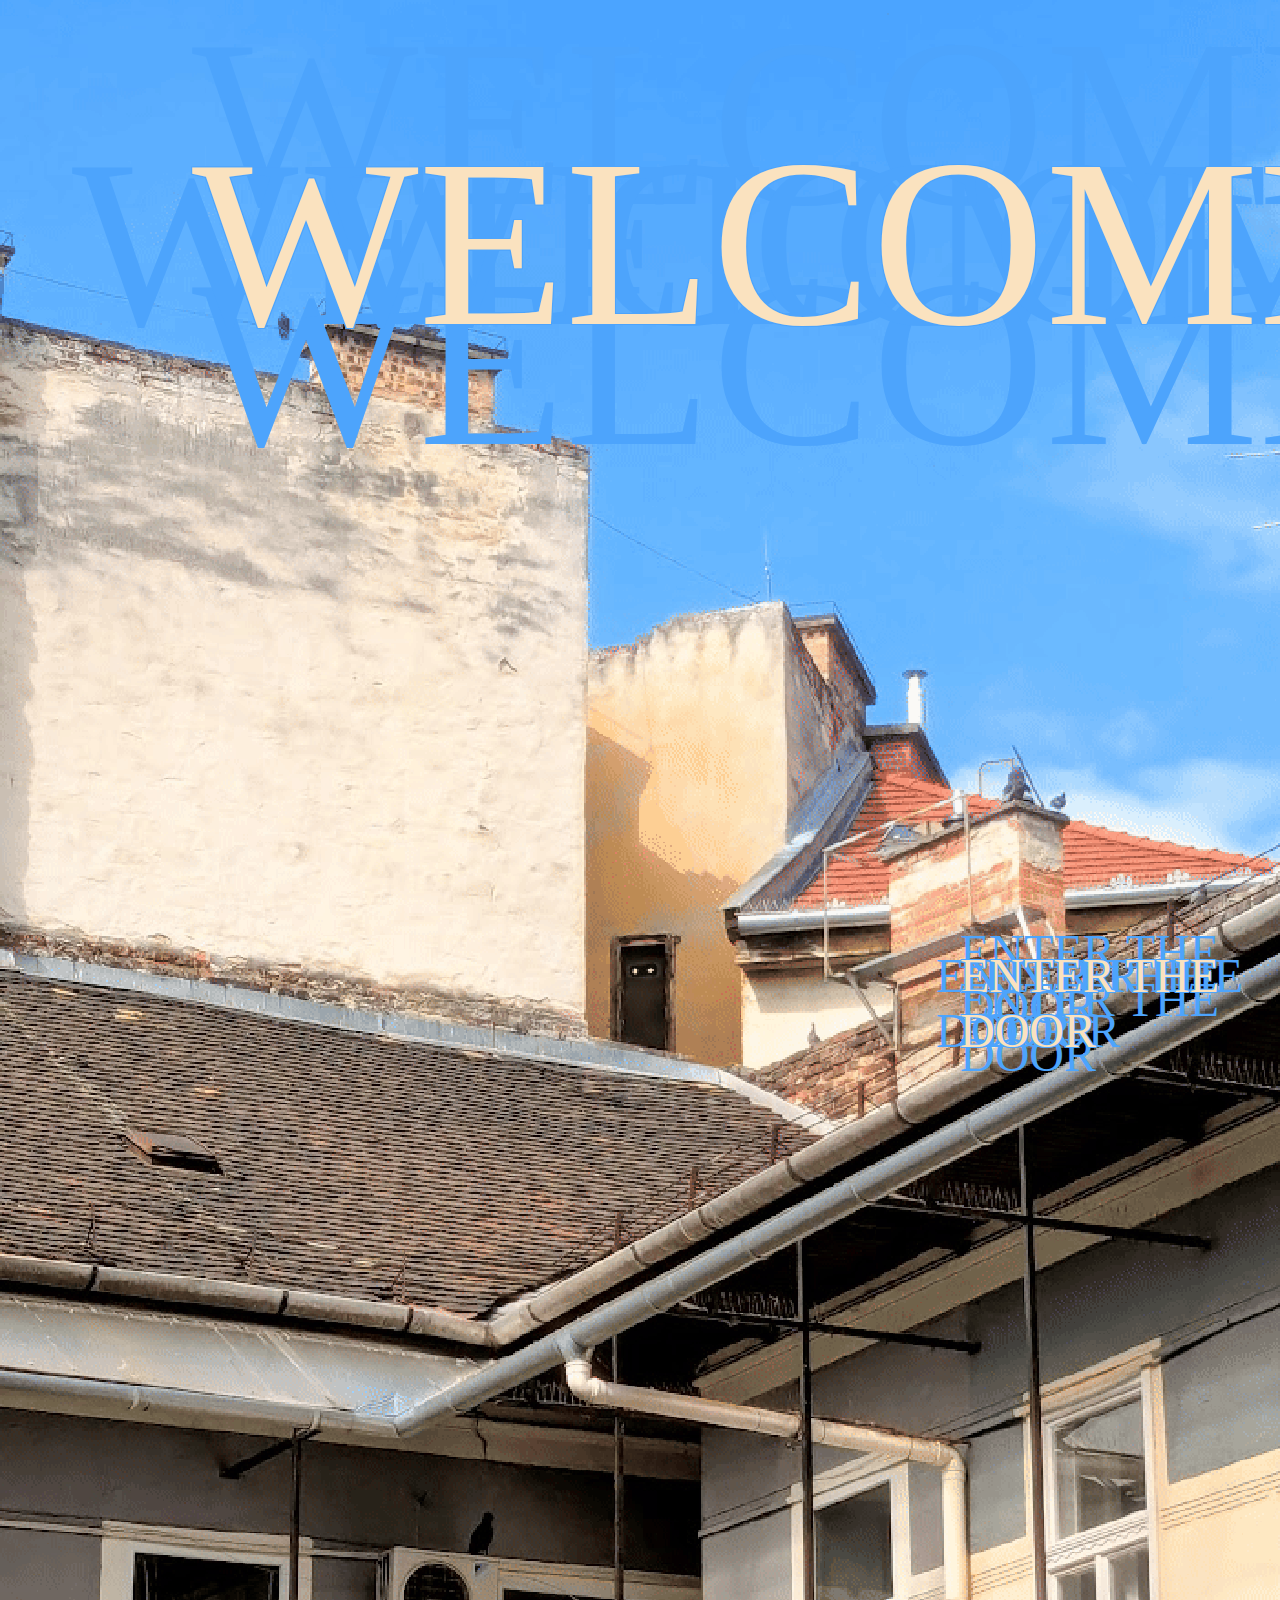
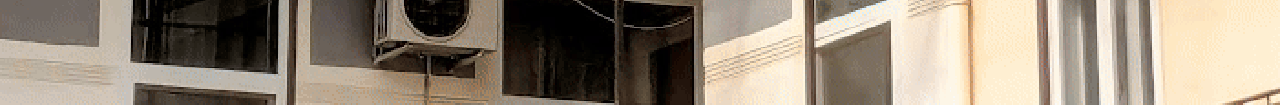
<file: public/index.html>
<!DOCTYPE html>
<html>
  <head>
    <meta charset="UTF-8">
    <meta name="viewport" content="width=device-width, initial-scale=1.0">
    <title>enter the door</title>
    <link href="index.css" rel="stylesheet" type="text/css" media="all">
  </head>
  <body>
    <p class="title">WELCOME</p>
    <p class="enter_text">ENTER THE DOOR</p>
    <img src="door.gif" class="door"></img>
    <a class="door_button" id="door_button" href="./pages/computer/"></a>
  </body>
</html>
</file>
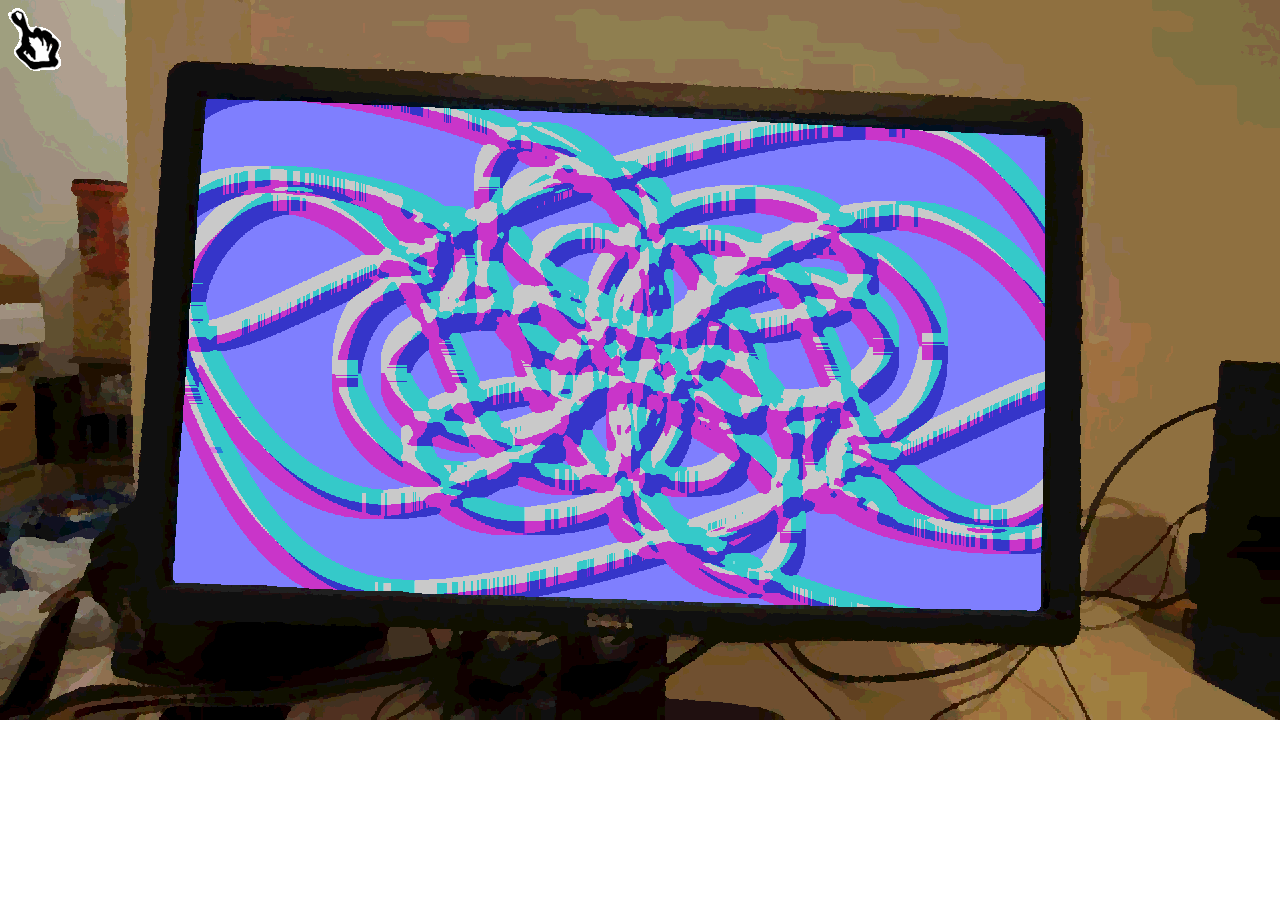
<file: public/pages/computer/index.html>
<!DOCTYPE html>
<html>
  <head>
    <meta charset="UTF-8">
    <meta name="viewport" content="width=device-width, initial-scale=1.0">
    <title>confuse yourself</title>
    <script type="module" src="computer.js"></script>
    <link href="computer.css" rel="stylesheet" type="text/css" media="all">
  </head>
  <body>
    <img src="../../shared/images/cursor.gif" id="cursor" class="cursor">
    <img src="res/computer.png" class="computer"></img>
    <a class="computer_button" id="computer_button" href="../home/"></a>
  </body>
</html>
</file>
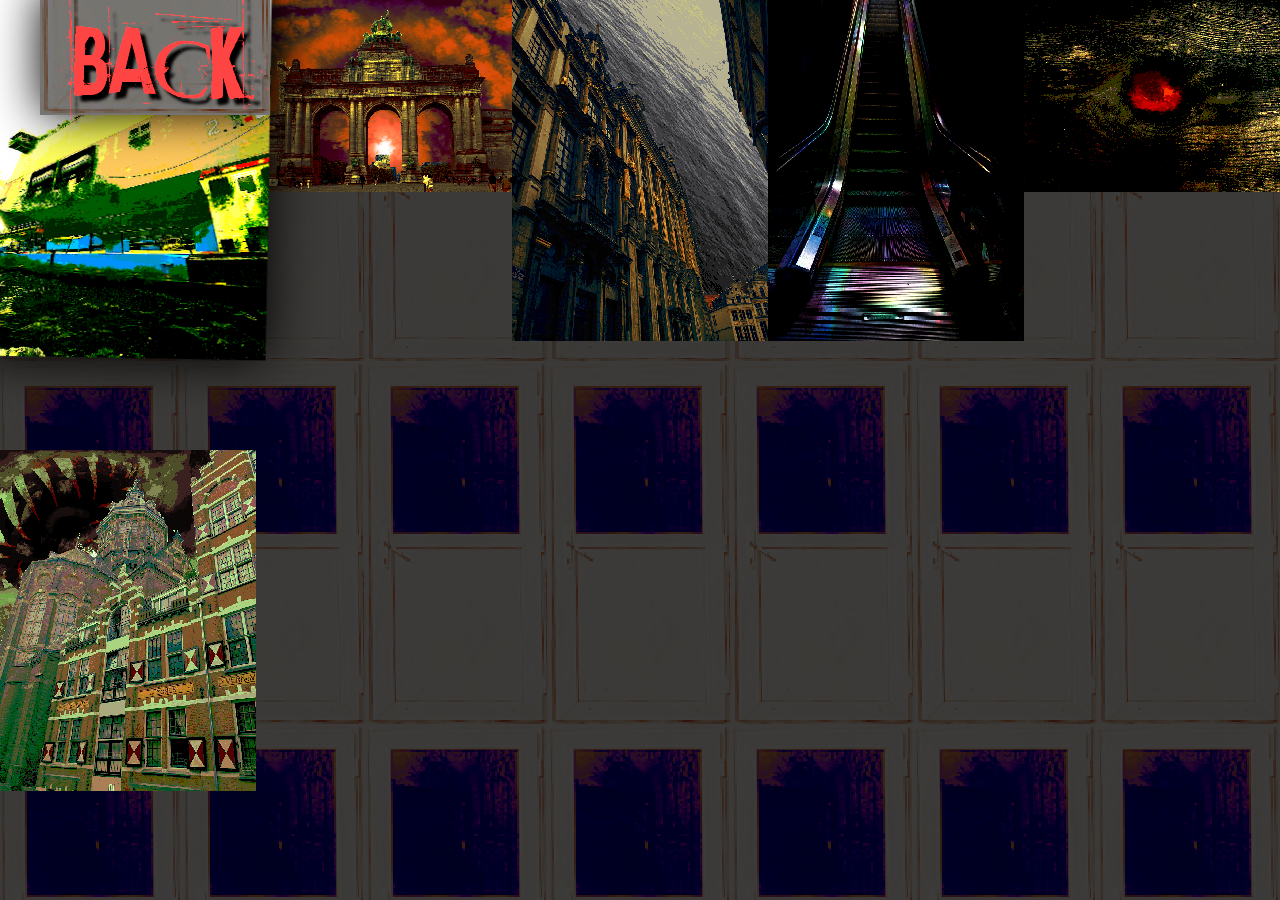
<file: public/pages/gallery/index.html>
<!DOCTYPE html>
<html>
  <head>
    <meta charset="UTF-8">
    <meta name="viewport" content="width=device-width, initial-scale=1.0">
    <title>for the eyes</title>
    <script type="module" src="gallery.js"></script>
    <link href="gallery.css" rel="stylesheet" type="text/css" media="all">
  </head>
  <body>
    <img src="../../shared/images/cursor.gif" id="cursor" class="cursor">
    
    <div id="overlay" class="overlay"></div>

    <div id="back_button" class="back_button">BACK</div>

    <div class="container">
      <img draggable="false" class="image" src="res/gallery/decayed_ship.png">
      <img draggable="false" class="image" src="res/gallery/gates_to_hell.png">
      <img draggable="false" class="image" src="res/gallery/golden_towers_at_sea.png">
      <img draggable="false" class="image" src="res/gallery/scale_to_heaven.png">
      <img draggable="false" class="image" src="res/gallery/table.png">
      <img draggable="false" class="image" src="res/gallery/tower_eater.png">
    </div>
  </body>
</html>
</file>
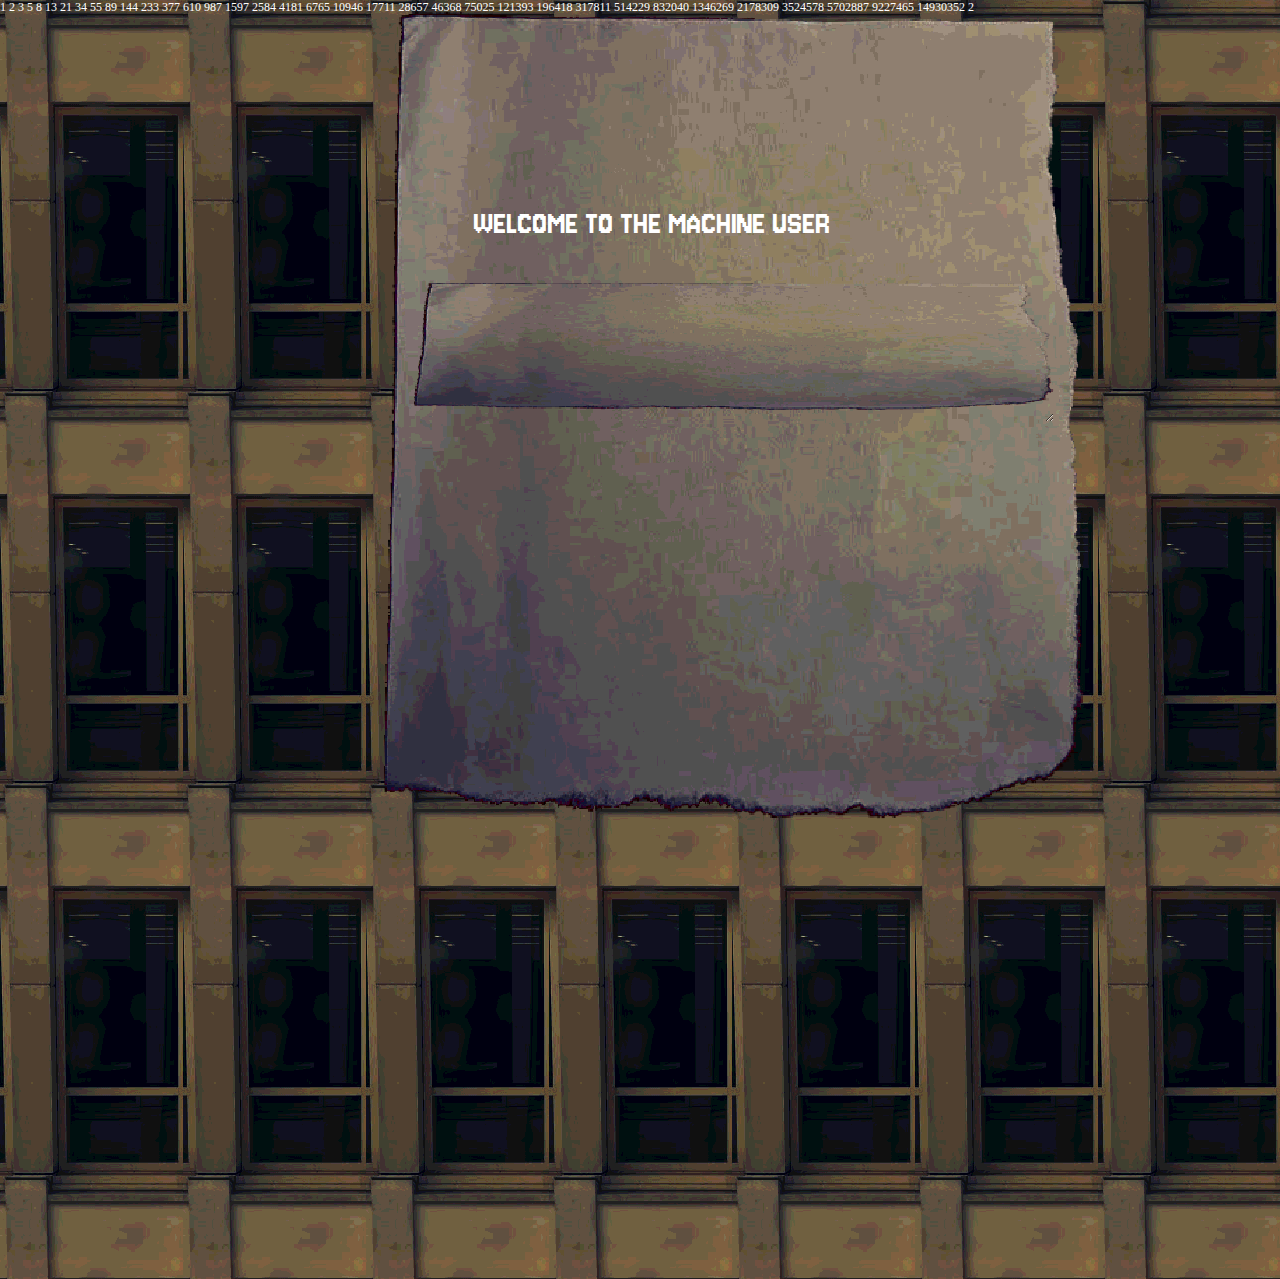
<file: public/pages/home/index.html>
<!DOCTYPE html>
<html>
  <head>
    <meta charset="UTF-8">
    <meta name="viewport" content="width=device-width, initial-scale=1.0">
    <title>for the brain</title>
    <script type="module" src="home.js"></script>
    <link href="home.css" rel="stylesheet" type="text/css" media="all">
  </head>
  <body id="body" class="body body_light">
    <div id="background" class="background"></div>

    <div id="overlay" class="overlay"></div>

    <div class="terminal terminal_light" id="terminal">
      <div class="terminal_output terminal_output_light" id="terminal_output"><br></div>
      <textarea placeholder=">" maxlength="52" class="terminal_input terminal_input_light" id="terminal_input"></textarea>
    </div>
  </body>
</html>
</file>
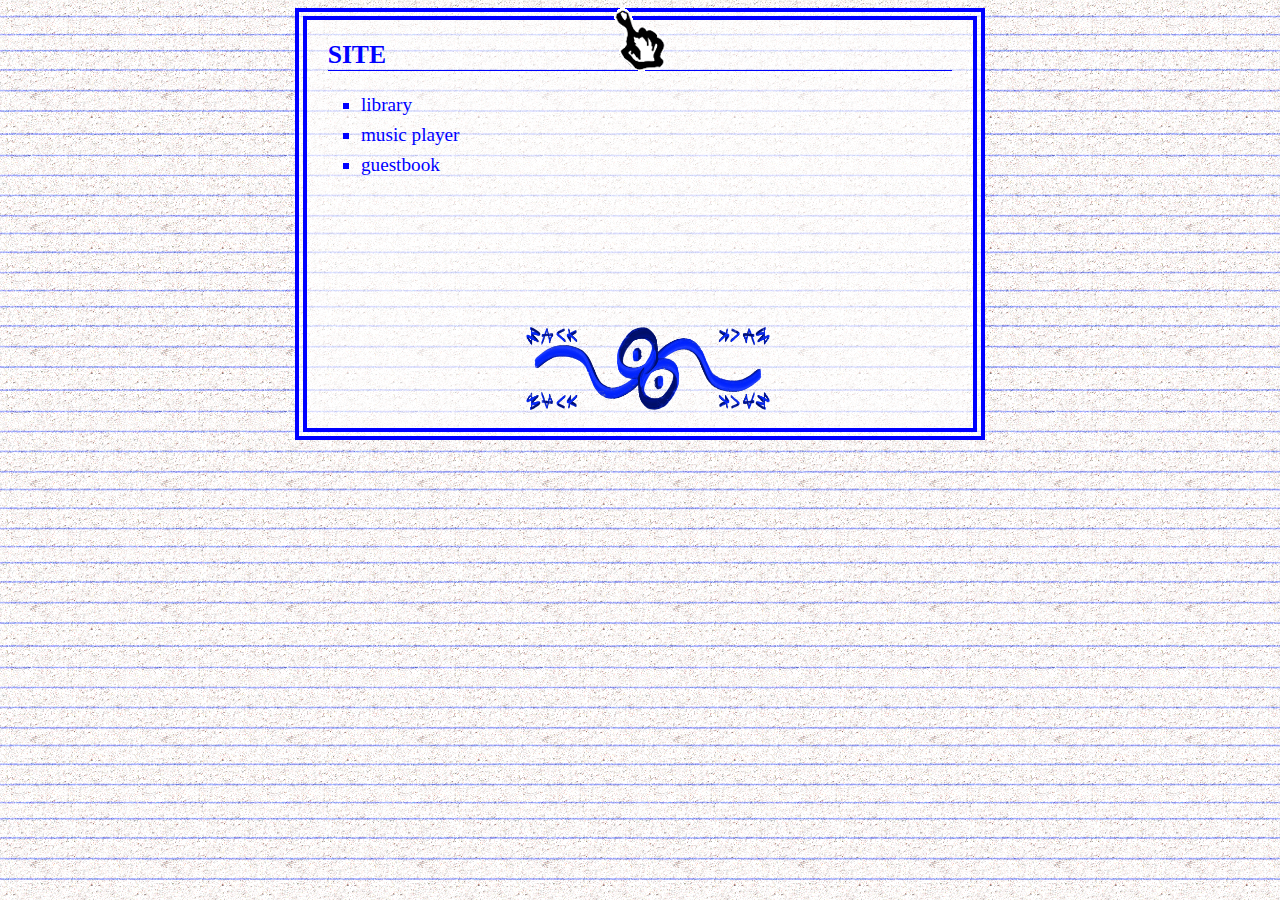
<file: public/pages/todo/index.html>
<!DOCTYPE html>
<html>
  <head>
    <meta charset="UTF-8">
    <meta name="viewport" content="width=device-width, initial-scale=1.0">
    <title>enter the door</title>
    <script type="module" src="todo.js"></script>
    <link href="todo.css" rel="stylesheet" type="text/css" media="all">
  </head>
  <body>
    <img src="../../shared/images/cursor.gif" id="cursor" class="cursor">
    
    <div class="content">
      <h1>site</h1>
      <ul>
        <li>library
        <li>music player
        <li>guestbook
      </ul>

      <div class="insignia_container">
        <img class="insignia" src="res/insignia.png" draggable="false">
        <a class="insignia" href="../home/" draggable="false"></a>
      </div>
    </div>
  </body>
</html>
</file>
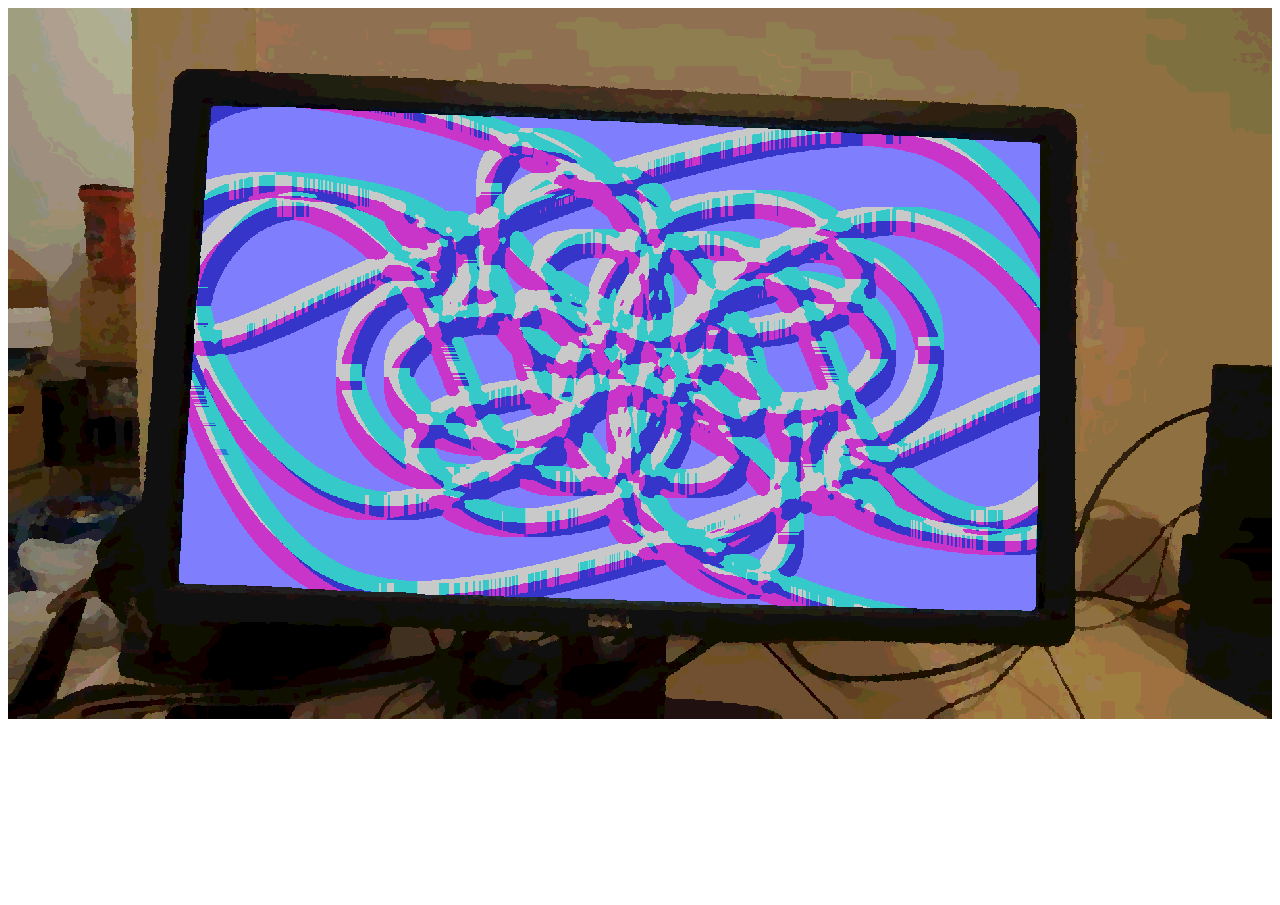
<file: public/computer.html>
<!DOCTYPE html>
<html>
  <head>
    <meta charset="UTF-8">
    <meta name="viewport" content="width=device-width, initial-scale=1.0">
    <title>enter the door</title>
    <link href="style/computer.css" rel="stylesheet" type="text/css" media="all">
  </head>
  <body>
    <img src="resources/computer.png" class="computer"></img>
    <a class="computer_button" id="computer_button" href="home.html"></a>
  </body>
</html>
</file>
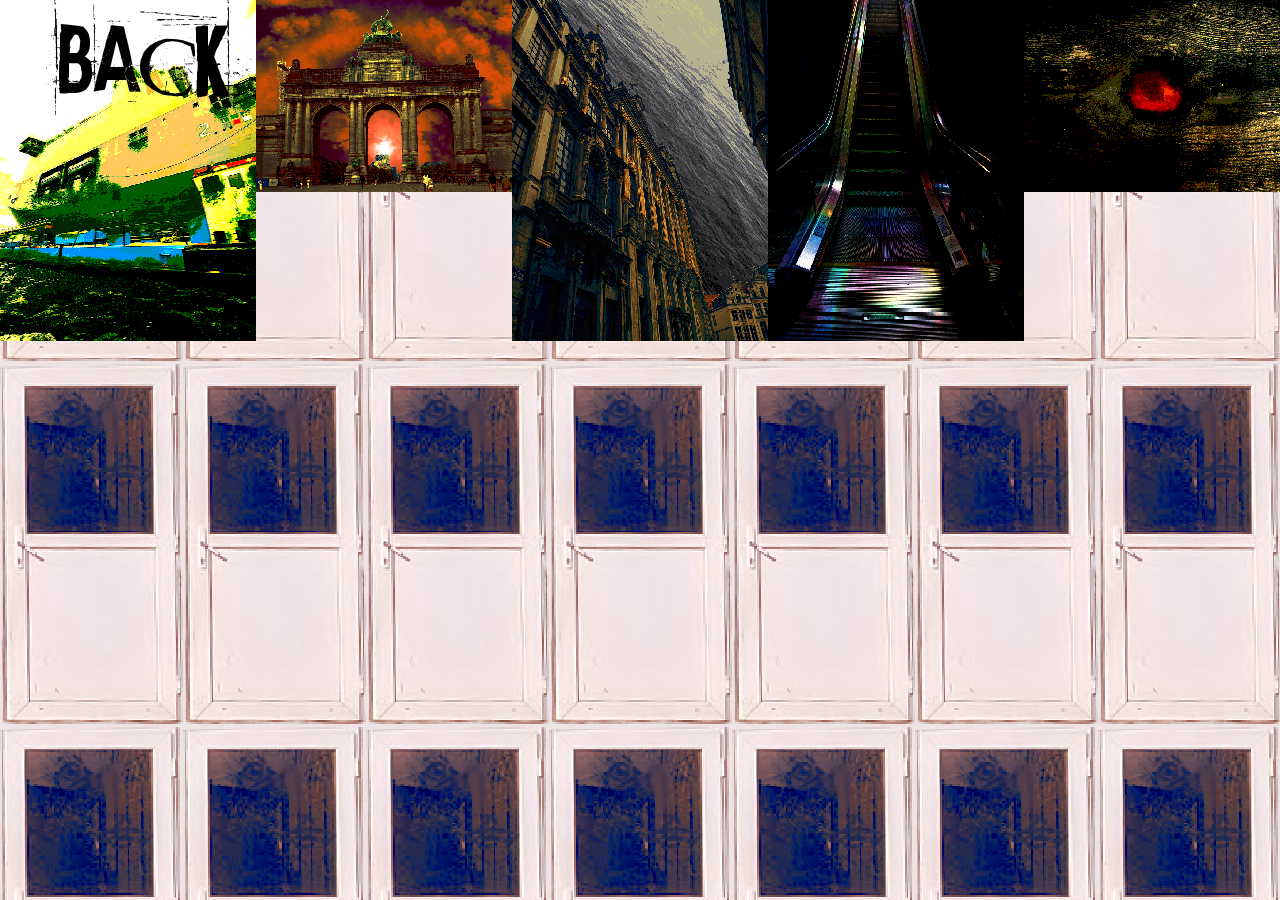
<file: public/gallery.html>
<!DOCTYPE html>
<html>
  <head>
    <meta charset="UTF-8">
    <meta name="viewport" content="width=device-width, initial-scale=1.0">
    <title>for the eyes</title>
    <script type="module" src="scripts/gallery.js"></script>
    <link href="style/gallery.css" rel="stylesheet" type="text/css" media="all">
  </head>
  <body>
    <div id="overlay" class="overlay"></div>

    <div id="back_button" class="back_button">BACK</div>

    <div class="container">
      <img class="image" src="gallery/decayed_ship.png">
      <img class="image" src="gallery/gates_to_hell.png">
      <img class="image" src="gallery/golden_towers_at_sea.png">
      <img class="image" src="gallery/scale_to_heaven.png">
      <img class="image" src="gallery/table.png">
    </div>
  </body>
</html>
</file>
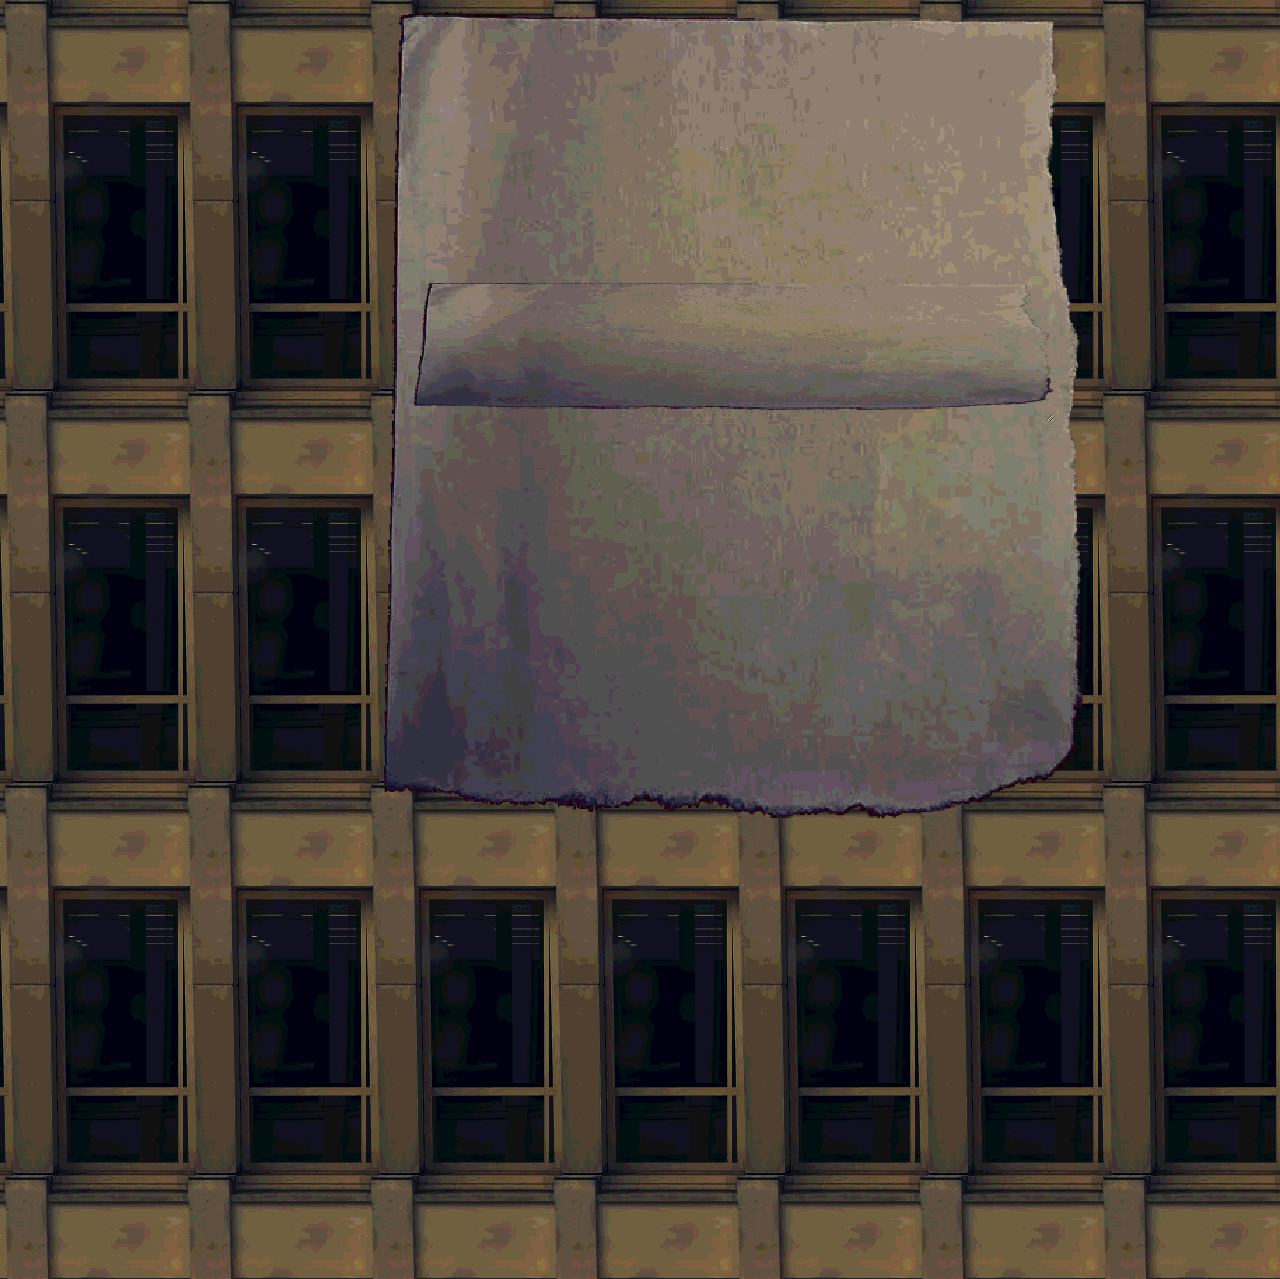
<file: public/home.html>
<!DOCTYPE html>
<html>
  <head>
    <meta charset="UTF-8">
    <meta name="viewport" content="width=device-width, initial-scale=1.0">
    <title>for the brain</title>
    <script type="module" src="scripts/home.js"></script>
    <link href="style/home.css" rel="stylesheet" type="text/css" media="all">
  </head>
  <body id="body" class="body body_light">
    <div id="background" class="background"></div>

    <div id="overlay" class="overlay"></div>

    <div class="terminal terminal_light" id="terminal">
      <div class="terminal_output terminal_output_light" id="terminal_output"><br></div>
      <textarea placeholder=">" maxlength="52" class="terminal_input terminal_input_light" id="terminal_input"></textarea>
    </div>
  </body>
</html>
</file>
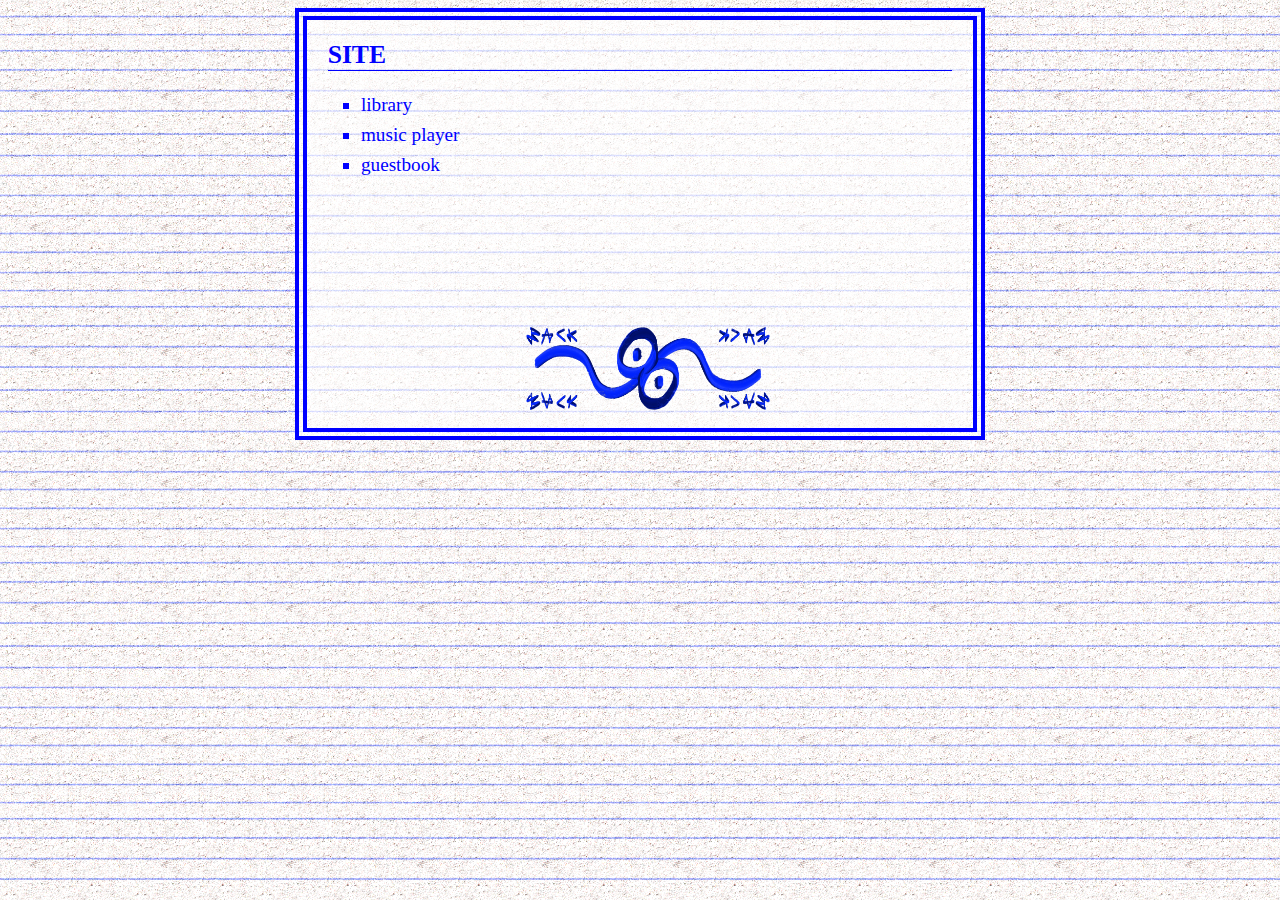
<file: public/todo.html>
<!DOCTYPE html>
<html>
  <head>
    <meta charset="UTF-8">
    <meta name="viewport" content="width=device-width, initial-scale=1.0">
    <title>enter the door</title>
    <link href="style/todo.css" rel="stylesheet" type="text/css" media="all">
  </head>
  <body>
    <div class="content">
      <h1>site</h1>
      <ul>
        <li>library
        <li>music player
        <li>guestbook
      </ul>

      <div class="insignia_container">
        <img class="insignia" src="resources/insignia.png">
        <a class="insignia" href="home.html"></a>
      </div>
    </div>
  </body>
</html>
</file>
<file: public/index.css>
body {
  display: flex;
  justify-content: center;
  align-items: center;
}

.cursor {
  position: absolute;
  z-index: 100;
  pointer-events: none;
}

.door {
  position: absolute;
  left: 0px;
  top: 0px;
  width: 100%;
  z-index: -1;
}

.door_button {
  position: absolute;
  left: 47%;
  bottom: -70%;
  width: 120px;
  height: 200px;
  background-color: transparent;
  border: none;
}

.title {
  font-size: 240px;
  color: #FAE2BF;
  text-shadow: 0.5em 0 #4DA4FC, -0.5em 0 #4DA4FC, 0 0.5em #4DA4FC, 0 -0.5em #4DA4FC,
               1px 1px #4DA4FC, -1px -1px #4DA4FC, 1px -1px #4DA4FC, -1px 1px #4DA4FC;
  position: absolute;
  left: 15%;
  top: -15%;
}

.enter_text {
  font-size: 48px;
  color: #FAE2BF;
  text-shadow: 0.5em 0 #4DA4FC, -0.5em 0 #4DA4FC, 0 0.5em #4DA4FC, 0 -0.5em #4DA4FC,
               1px 1px #4DA4FC, -1px -1px #4DA4FC, 1px -1px #4DA4FC, -1px 1px #4DA4FC;
  position: absolute;
  left: 75%;
  top: 100%;
}

* {
  cursor: none;
  image-rendering: pixelated;
}
</file>
<file: public/pages/computer/computer.css>
.cursor {
  position: absolute;
  z-index: 100;
  pointer-events: none;
}

.computer {
  position: absolute;
  top: 0px;
  left: 0px;
  width: 100%;
}

.computer_button {
  position: absolute;
  rotate: 2.5deg;
  left: 14%;
  top: 19%;
  height: 79.5%;
  width: 68%;
  background-color: transparent;
}

* {
  cursor: none;
  image-rendering: pixelated;
}
</file>
<file: public/pages/gallery/gallery.css>
/*
layers:
img (clicked) 5
overlay (clicked) 4
back button 3
img hover 2 
img 1
overlay 0
*/
@font-face{
  font-family: heroin;
  src: url(res/Got_Heroin.ttf);
}

.container {
  position: absolute;
  top: 0px;
  left: 0px;
  display: grid;
  grid-template-columns: 20vw 20vw 20vw 20vw 20vw;
  background-color: transparent;
  width: 100vw;
  height: 100vh;
}

.container img {
  z-index: 1;
  width: 20vw;
  cursor: pointer;
}

.container img:hover {
  z-index: 2;
  filter: drop-shadow(0 0 24px black);
  transform: scale(1.1) rotate(1deg);
}

.clicked {
  z-index: 5 !important;
  position: absolute;
  height: 99.8vh;
  width: auto !important;
  left: 50%;
  transform: translateX(-50%) scale(1) rotate(0deg) !important;
  border: solid white 0.1vh;
}

.overlay {
  z-index: 0;
  position: absolute;
  width: 100vw;
  height: 100vh;
  left: 0px;
  top: 0px;

  background-color: transparent;
}

.overlay_clicked {
  z-index: 4;
  background-color: rgba(0, 0, 0, 0.9);
}

.back_button {
  color: firebrick;
  text-align: center;
  text-shadow: 6px 6px 3px black;
  font-size: 112px;
  font-family: heroin;
  position: absolute;
  top: -10px;
  left: 40px;
  width: 230px;
  height: 125px;
  outline: none;
  z-index: 3;
  cursor: pointer;
  background-image: url(res/doors.png);
  background-size: 230px auto;
  background-position: bottom;
  background-repeat: no-repeat;
  filter: drop-shadow(0 0 24px black) brightness(200%);
}

.back_button:hover {
  color: red;
  filter: drop-shadow(0 0 32px black) brightness(300%);
  transform: scale(1.01) rotate(1deg);
}

body {
  z-index: -1;
  background-image: url(res/doors.png);
  background-repeat: repeat;
  background-size: 183px;
}

* {
  image-rendering: pixelated;
}
</file>
<file: public/pages/home/home.css>
@import url('https://fonts.googleapis.com/css2?family=Jersey+10&display=swap');

.overlay {
  position: fixed;
  left: 0px;
  top: 0px;
  opacity: 0;
  width: 100vw;
  height: 100vh;
  background-color: black;
  z-index: 1;
  cursor: pointer;
  pointer-events: none;
  transition: opacity 3s;
}

.terminal {
  left: 30%;
  top: -50%;
  cursor: move;
  width: 900px;
  font-size: 1000px;
  aspect-ratio: 1200 / 1000;
  z-index: 0;
  position: absolute;
}

.terminal:hover {
  outline: none;
}

.terminal_output {
  position: relative;
  font-family: "Jersey 10";
  padding: 40px;
  font-size: 3.4%;
  -ms-overflow-style: none;
  scrollbar-width: none;
  overflow: scroll;
}

.terminal_output::-webkit-scrollbar {
  display: none;
}

.terminal_input {
  position: relative;
  font-family: "Jersey 10";
  padding: 40px;
  font-size: 3.4%;
  width: 80%;
}

.terminal_input:focus,
.terminal_input:active {
  outline: none;
}

.terminal_light {
  width: 700px;
  aspect-ratio: 8 / 9;
  background-image: url("res/paper.png");
  background-position: center;
  background-size: contain;
  background-repeat: no-repeat;
}

.terminal_light:hover {
  outline: none;
}

.terminal_output_light {
  position: relative;
  width: 500px;
  height: 500px;
  left: 50px;
  top: 580px;
  color: white;
  flex: 0.55;
}

.terminal_input_light {
  background-image: url("res/input_bar.png");
  background-position: center;
  background-size: contain;
  background-repeat: no-repeat;
  border: black solid 1px;
  color: white;
  font-family: "Jersey 10";
  top: -620px;
  left: 30px;
  border: none;
  background-color: transparent;
}

.dragging {
  animation: drag 1s infinite alternate;
}


@keyframes drag {
  0% {
    transform: rotate(0deg);
  }
  50% {
    transform: rotate(2deg);
  }
  100% {
    transform: rotate(-2deg);
  }
}

.body_light {
  background-image: url(res/windows.png);
  background-repeat: repeat;
}

.background {
  color: white;
  top: 0;
  left: 0;
  font-size: 12px;
  position: absolute;
  background-color: transparent;
  width: 100%;
  height: 100%;
  text-wrap: wrap;
  white-space: normal;
  word-break: break-all;
  overflow: hidden;
}

body {
  overflow: hidden;
}

* {
  image-rendering: pixelated;
}
</file>
<file: public/pages/todo/todo.css>
body {
  background-image: url(res/paper_texture.png);
  background-repeat: repeat;
  background-size: 20vw;
  display: flex;
  justify-content: center;
}

.cursor {
  position: absolute;
  z-index: 100;
  pointer-events: none;
}

.content {
  z-index: 0;
  display: grid;
  width: 50vw;
  border: double 1vw blue;
  padding: 1vw;
  background-color: rgba(255, 255, 255, 0.6);
}

.content * {
  margin: 0.6vw;
}

.content h1 {
  z-index: 1;
  color: blue;
  font-size: 2vw;
  text-transform: uppercase;
  border-bottom: solid 1px blue;
}

.content ul {
  z-index: 1;
  padding-left: 2vw;
  color: blue;
  font-size: 1.5vw;
  text-transform: lowercase;
  list-style-type: square;
}

.insignia {
  left: 0px;
  right: 0px;
  position: absolute;
  width: 20vw;
  height: auto;
  aspect-ratio: 1000 / 326;
}


.insignia_container {
  position: relative;
  left: 50%;
  transform: translateX(-50%);
  margin: 0px;

  width: 20vw;
  aspect-ratio: 1000 / 326;
  margin-top: 10vw;
  margin-bottom: 1vw;
}

* {
  cursor: none;
}
</file>
<file: public/style/computer.css>
.computer {
  width: 100%;
}

.computer_button {
  position: absolute;
  rotate: 2.5deg;
  left: 14%;
  top: 19%;
  height: 79.5%;
  width: 68%;
  background-color: transparent;
}

* {
  image-rendering: pixelated;
}
</file>
<file: public/style/gallery.css>
@font-face{
  font-family: heroin;
  src: url(../resources/Got_Heroin.ttf);
}

.container {
  position: absolute;
  top: 0px;
  left: 0px;
  display: grid;
  grid-template-columns: 20vw 20vw 20vw 20vw 20vw;
  background-color: transparent;
  width: 100vw;
  height: 100vh;
}

.container img {
  z-index: 1;
  width: 20vw;
  cursor: pointer;
}

/*.container img:hover {
  z-index: 1;
  transform: scale(1.1);
}*/

.clicked {
  z-index: 4 !important;
  position: absolute;
  height: 100vh;
  width: auto !important;
  left: 50%;
  transform: translateX(-50%);
}

.overlay {
  z-index: 0;
  position: absolute;
  width: 100vw;
  height: 100vh;
  left: 0px;
  top: 0px;

  background-color: transparent;
}

.overlay_clicked {
  z-index: 3;
  background-color: rgba(0, 0, 0, 0.9);
}

.back_button {
  text-align: center;
  font-size: 112px;
  font-family: heroin;
  position: absolute;
  top: -12px;
  left: 40px;
  width: 200px;
  height: 125px;
  outline: none;
  z-index: 2;
  cursor: pointer;
}

body {
  background-image: url(../resources/doors.png);
  background-repeat: repeat;
  background-size: 183px;
}

* {
  image-rendering: pixelated;
}
</file>
<file: public/style/home.css>
@import url('https://fonts.googleapis.com/css2?family=Jersey+10&display=swap');

.overlay {
  position: fixed;
  opacity: 0;
  width: 100vw;
  height: 100vh;
  background-color: black;
  z-index: 1;
  cursor: pointer;
  pointer-events: none;
  transition: opacity 3s;
}

.terminal {
  left: 30%;
  top: -50%;
  cursor: move;
  width: 900px;
  font-size: 1000px;
  aspect-ratio: 1200 / 1000;
  z-index: 0;
  position: absolute;
}

.terminal:hover {
  outline: none;
}

.terminal_output {
  position: relative;
  font-family: "Jersey 10";
  padding: 40px;
  font-size: 3.4%;
  -ms-overflow-style: none;
  scrollbar-width: none;
  overflow: scroll;
}

.terminal_output::-webkit-scrollbar {
  display: none;
}

.terminal_input {
  position: relative;
  font-family: "Jersey 10";
  padding: 40px;
  font-size: 3.4%;
  width: 80%;
}

.terminal_input:focus,
.terminal_input:active {
  outline: none;
}

.terminal_light {
  width: 700px;
  aspect-ratio: 8 / 9;
  background-image: url("../resources/paper.png");
  background-position: center;
  background-size: contain;
  background-repeat: no-repeat;
}

.terminal_light:hover {
  outline: none;
}

.terminal_output_light {
  position: relative;
  width: 500px;
  height: 500px;
  left: 50px;
  top: 580px;
  color: white;
  flex: 0.55;
}

.terminal_input_light {
  background-image: url("../resources/input_bar.png");
  background-position: center;
  background-size: contain;
  background-repeat: no-repeat;
  border: black solid 1px;
  color: white;
  font-family: "Jersey 10";
  top: -620px;
  left: 30px;
  border: none;
  background-color: transparent;
}

.dragging {
  animation: drag 1s infinite alternate;
}


@keyframes drag {
  0% {
    transform: rotate(0deg);
  }
  50% {
    transform: rotate(2deg);
  }
  100% {
    transform: rotate(-2deg);
  }
}

.body_light {
  background-image: url(../resources/windows.png);
  background-repeat: repeat;
}

.background {
  color: white;
  top: 0;
  left: 0;
  font-size: 12px;
  position: absolute;
  background-color: transparent;
  width: 100%;
  height: 100%;
  text-wrap: wrap;
  white-space: normal;
  word-break: break-all;
  overflow: hidden;
}

body {
  overflow: hidden;
}

* {
  image-rendering: pixelated;
}
</file>
<file: public/style/todo.css>
body {
  background-image: url(../resources/paper_texture.png);
  background-repeat: repeat;
  background-size: 20vw;
  display: flex;
  justify-content: center;
}

.content {
  z-index: 0;
  display: grid;
  width: 50vw;
  border: double 1vw blue;
  padding: 1vw;
  background-color: rgba(255, 255, 255, 0.6);
}

.content * {
  margin: 0.6vw;
}

.content h1 {
  z-index: 1;
  color: blue;
  font-size: 2vw;
  text-transform: uppercase;
  border-bottom: solid 1px blue;
}

.content ul {
  z-index: 1;
  padding-left: 2vw;
  color: blue;
  font-size: 1.5vw;
  text-transform: lowercase;
  list-style-type: square;
}

.insignia {
  left: 0px;
  right: 0px;
  position: absolute;
  width: 20vw;
  height: auto;
  aspect-ratio: 1000 / 326;
}


.insignia_container {
  position: relative;
  left: 50%;
  transform: translateX(-50%);
  margin: 0px;

  width: 20vw;
  aspect-ratio: 1000 / 326;
  margin-top: 10vw;
  margin-bottom: 1vw;
}
</file>
